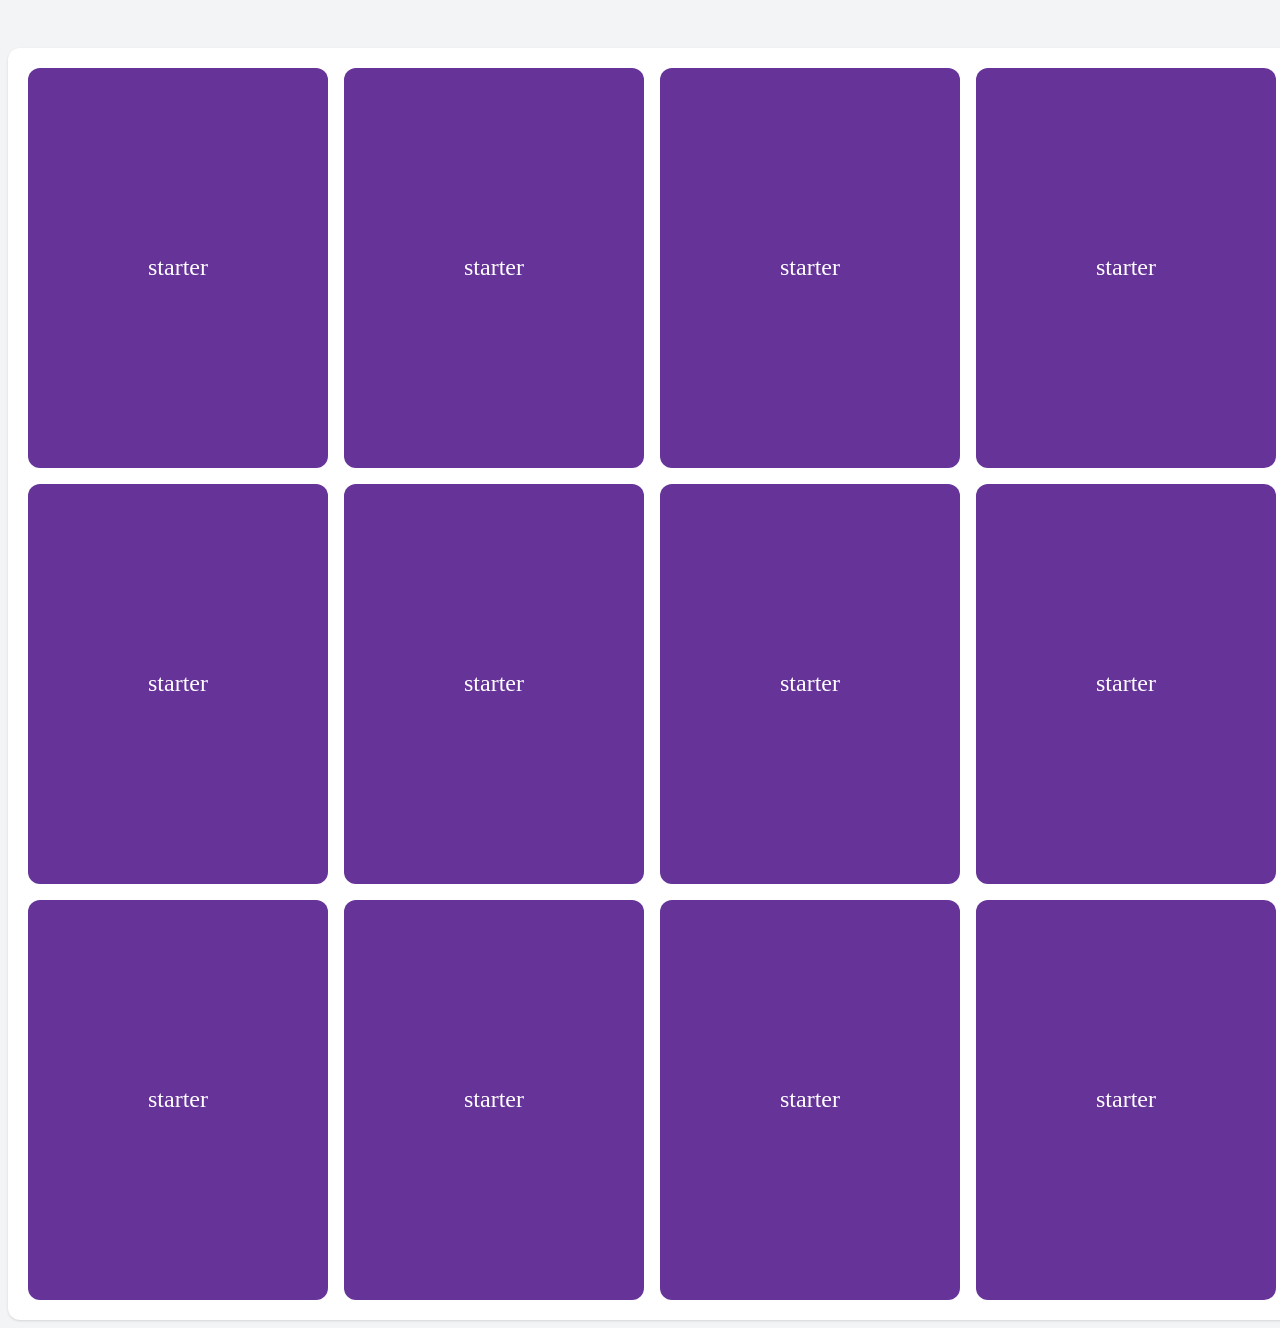
<file: cardClickGame.html>
<!DOCTYPE html>
<html lang="en">
<head>
    <meta charset="UTF-8">
    <title>Card Click Game</title>
    <link rel="stylesheet" href="style.css">
    <style>
        .cardList{
            display: flex;
            flex-wrap: wrap;
            gap: 16px;
        }
        .card{
            width: 300px;
            height: 400px;
            border-radius: 12px;
            display: flex;
            justify-content: center;
            align-items: center;
            font-size: 24px;
            color: white;
        }
        .active{
            background-color: rebeccapurple;
        }
        .inactive{
            background-color: royalblue;
            color: ghostwhite;
        }
        .content{
            width: 1400px;
        }
    </style>
</head>


<body>
<div class="container">
    <div class="center">
    </div>
    <div class="center">
        <h2></h2>
    </div>
    <div class="content">
        <div class="cardList">
        </div>
    </div>
    <script src="index.js"> </script>
</body>

</html>
</file>
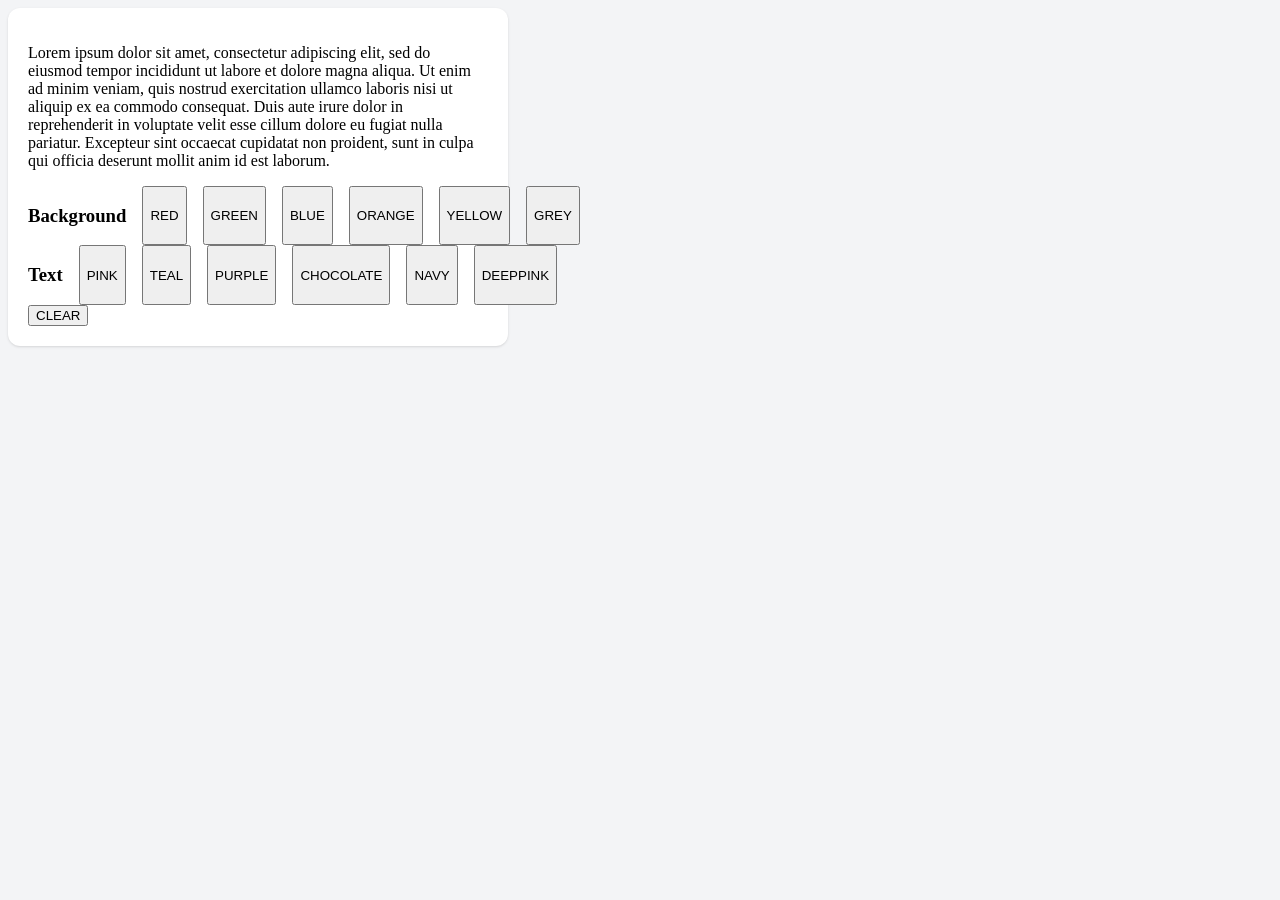
<file: colorPicker.html>
<!DOCTYPE html>
<html lang="en">
<head>
    <meta charset="UTF-8">
    <title>Color Picker</title>
    <link href="style.css" rel="stylesheet" type="text/css"/>
</head>
<style>
    .red{
        background-color:red;
    }
    .green{
        background-color:green;
    }
    .blue{
        background-color:blue;
    }
    .orange{
        background-color:orange;
    }
    .yellow{
        background-color:yellow;
    }
    .grey{
        background-color:grey;
    }
    .pink{
        color:pink;
    }
    .teal{
        color:teal;
    }
    .purple{
        color:purple;
    }
    .chocolate{
        color:chocolate;
    }
    .navy{
        color:navy;
    }
    .deeppink{
        color:deeppink;
    }
</style>
<body>
<div class="container">
    <div class="content">
        <p>Lorem ipsum dolor sit amet, consectetur adipiscing elit, sed do eiusmod tempor incididunt ut labore et dolore
            magna aliqua. Ut enim ad minim veniam, quis nostrud exercitation ullamco laboris nisi ut aliquip ex ea commodo consequat.
            Duis aute irure dolor in reprehenderit in voluptate velit esse cillum dolore eu fugiat nulla pariatur. Excepteur sint occaecat cupidatat non proident,
            sunt in culpa qui officia deserunt mollit anim id est laborum.</p>
        <div class="row">
            <h3>Background</h3>
            <button id="1">RED</button>
            <button id="2">GREEN</button>
            <button id="3">BLUE</button>
            <button id="4">ORANGE</button>
            <button id="5">YELLOW</button>
            <button id="6">GREY</button>
        </div>
        <div class="row">
            <h3>Text</h3>
            <button id ="7">PINK</button>
            <button id ="8">TEAL</button>
            <button id ="9">PURPLE</button>
            <button id ="10">CHOCOLATE</button>
            <button id ="11">NAVY</button>
            <button id ="12">DEEPPINK</button>
        </div>
        <button id ="clear">CLEAR</button>
    </div>
</div>
<script>
    const content = document.querySelector('.content');
    const red = document.getElementById('1');
    const green = document.getElementById('2');
    const blue = document.getElementById('3');
    const orange = document.getElementById('4');
    const yellow = document.getElementById('5');
    const grey = document.getElementById('6');


    const pink = document.getElementById('7');
    const teal = document.getElementById('8');
    const purple = document.getElementById('9');
    const chocolate = document.getElementById('10');
    const navy = document.getElementById('11');
    const deeppink = document.getElementById('12');

    const clearButton = document.getElementById('clear')


    red.addEventListener('click', function(e){
        removeBGColor();
        content.classList.add('red');
    });

    green.addEventListener('click', function(e){
        removeBGColor();
        content.classList.add('green');
    });

    blue.addEventListener('click', function(e){
        removeBGColor();
        content.classList.add('blue');
    });

    orange.addEventListener('click', function(e){
        removeBGColor();
        content.classList.add('orange');
    });

    yellow.addEventListener('click', function(e){
        removeBGColor();
        content.classList.add('yellow');
    });

    grey.addEventListener('click', function(e){
        removeBGColor();
        content.classList.add('grey');
    });

    pink.addEventListener('click', function(e){
        removeTextColor();
        content.classList.add('pink');
    });

    teal.addEventListener('click', function(e){
        removeTextColor();
        content.classList.add('teal');
    });

    purple.addEventListener('click', function(e){
        removeTextColor();
        content.classList.add('purple');
    });

    chocolate.addEventListener('click', function(e){
        removeTextColor();
        content.classList.add('chocolate');
    });

    navy.addEventListener('click', function(e){
        removeTextColor();
        content.classList.add('navy');
    });

    deeppink.addEventListener('click', function(e){
        removeTextColor();
        content.classList.add('deeppink');
    });

    clearButton.addEventListener('click', function(e){
        removeTextColor()
        removeBGColor()
    });
    function removeBGColor(){
        content.classList.remove('red');
        content.classList.remove('green');
        content.classList.remove('blue');
        content.classList.remove('orange');
        content.classList.remove('yellow');
        content.classList.remove('grey');
    }

    function removeTextColor(){
        content.classList.remove('pink');
        content.classList.remove('teal');
        content.classList.remove('purple');
        content.classList.remove('chocolate');
        content.classList.remove('navy');
        content.classList.remove('deeppink');
    }

</script>
</body>
</html>
</file>
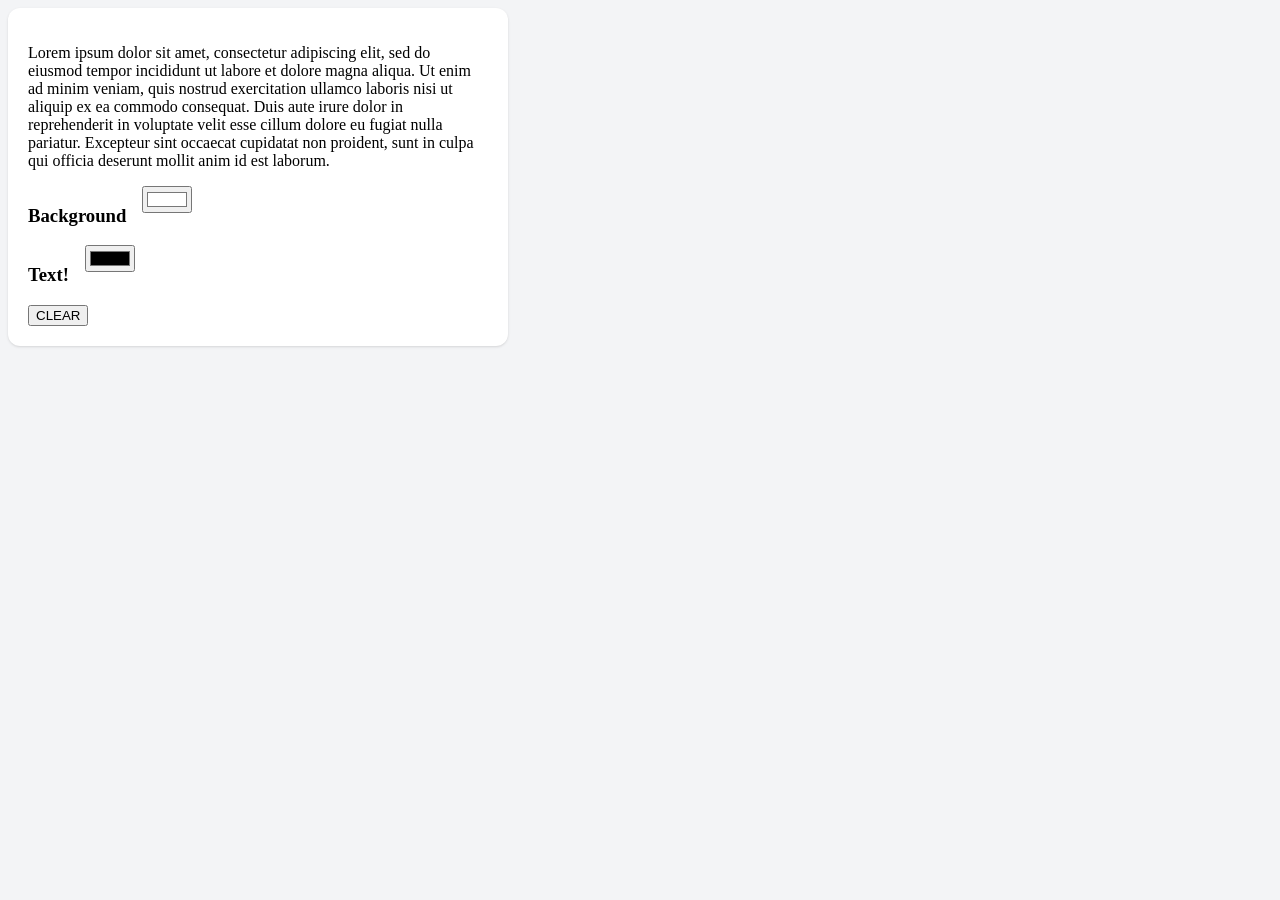
<file: colorPicker2.html>
<!DOCTYPE html>
<html lang="en">
<head>
    <meta charset="UTF-8">
    <title>Updated color Picker</title>
  <link href="style.css" rel="stylesheet" type="text/css"/>
</head>
<body>
<div class="container">
    <div class="content">
        <p>Lorem ipsum dolor sit amet, consectetur adipiscing elit, sed do eiusmod tempor incididunt ut labore et dolore
          magna aliqua. Ut enim ad minim veniam, quis nostrud exercitation ullamco laboris nisi ut aliquip ex ea commodo consequat.
          Duis aute irure dolor in reprehenderit in voluptate velit esse cillum dolore eu fugiat nulla pariatur. Excepteur sint occaecat cupidatat non proident,
          sunt in culpa qui officia deserunt mollit anim id est laborum.</p>
    <div class="row">
      <h3>Background</h3>
      <input type="color" id="bg" value="#FFFFFF">
    </div>
    <div class="row">
        <h3>Text!</h3>
        <input type="color" id="txt">
    </div>
    <button id="clear">CLEAR</button>
    </div>
</div>
<script>
  const content = document.querySelector('.content');
  const bg = document.getElementById('bg');
  const txt = document.getElementById('txt');
  const clear = document.getElementById('clear');

  bg.addEventListener('change', function(e){
    content.style.backgroundColor = e.target.value;
  });

  txt.addEventListener('change', function(e){
    content.style.color=e.target.value;
  });

  clear.addEventListener('click', function(e){
      content.style.backgroundColor = 'white';
      bg.value = '#FFFFFF'
      content.style.color = 'black';
      txt.value = '000000'
  });

</script>
</body>
</html>
</file>
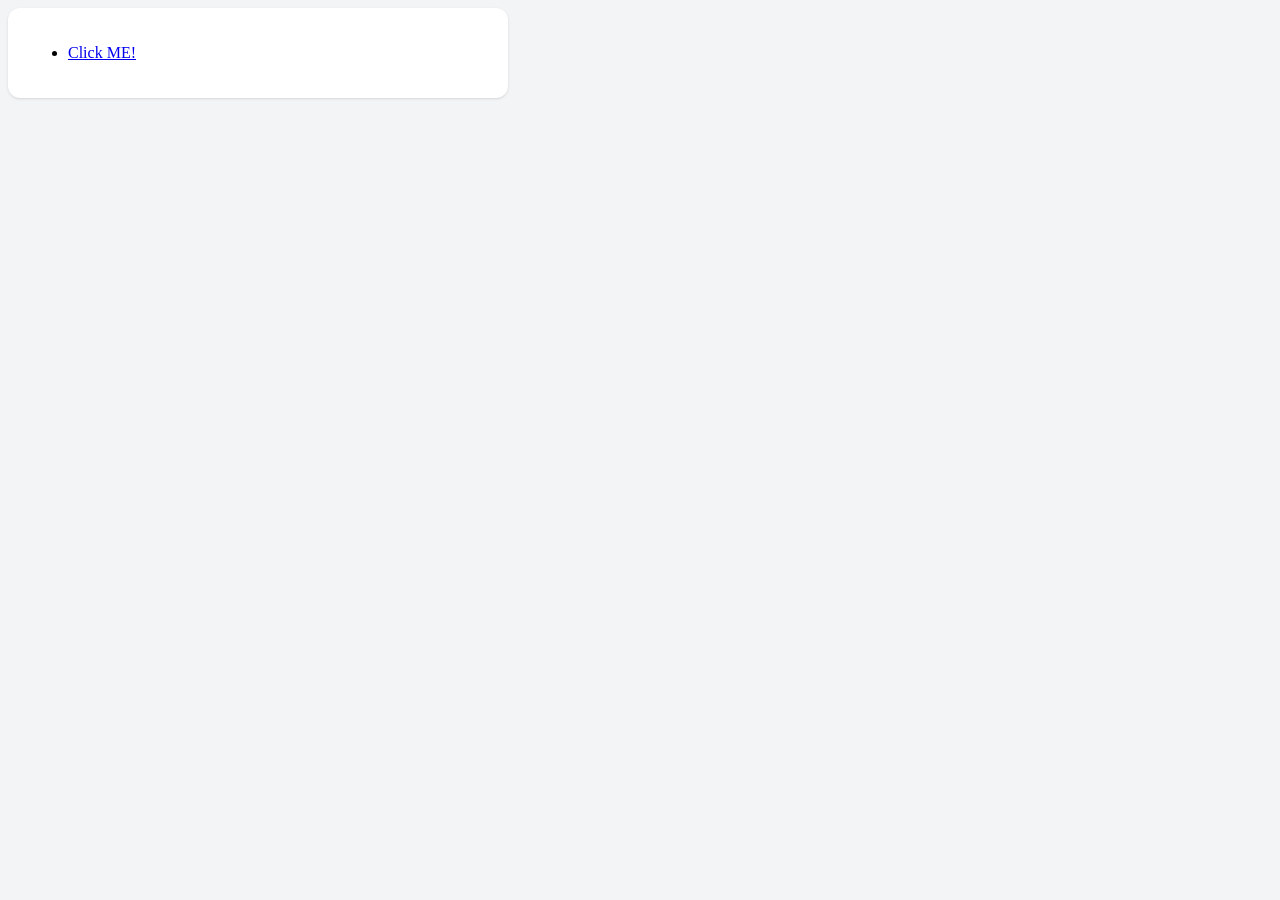
<file: compositeElements.html>
<!DOCTYPE html>
<html lang="en">
<head>
    <meta charset="UTF-8">
    <title>Elements Inside Elements</title>
  <link rel="stylesheet" href="style.css">
</head>
<body>
<div class="container">
  <div class="content">
  </div>
</div>
</body>
<script>
  const content = document.querySelector('.content');

  const newList = document.createElement('ul');
  const newItem = document.createElement('li');
  const anchor = document.createElement('a');

  anchor.textContent = "Click ME!";
  anchor.href = 'http://www.google.com';
  anchor.target = '_blank';

  newItem.appendChild(anchor);
  newList.appendChild(newItem);
  content.appendChild(newList);
</script>

</html>
</file>
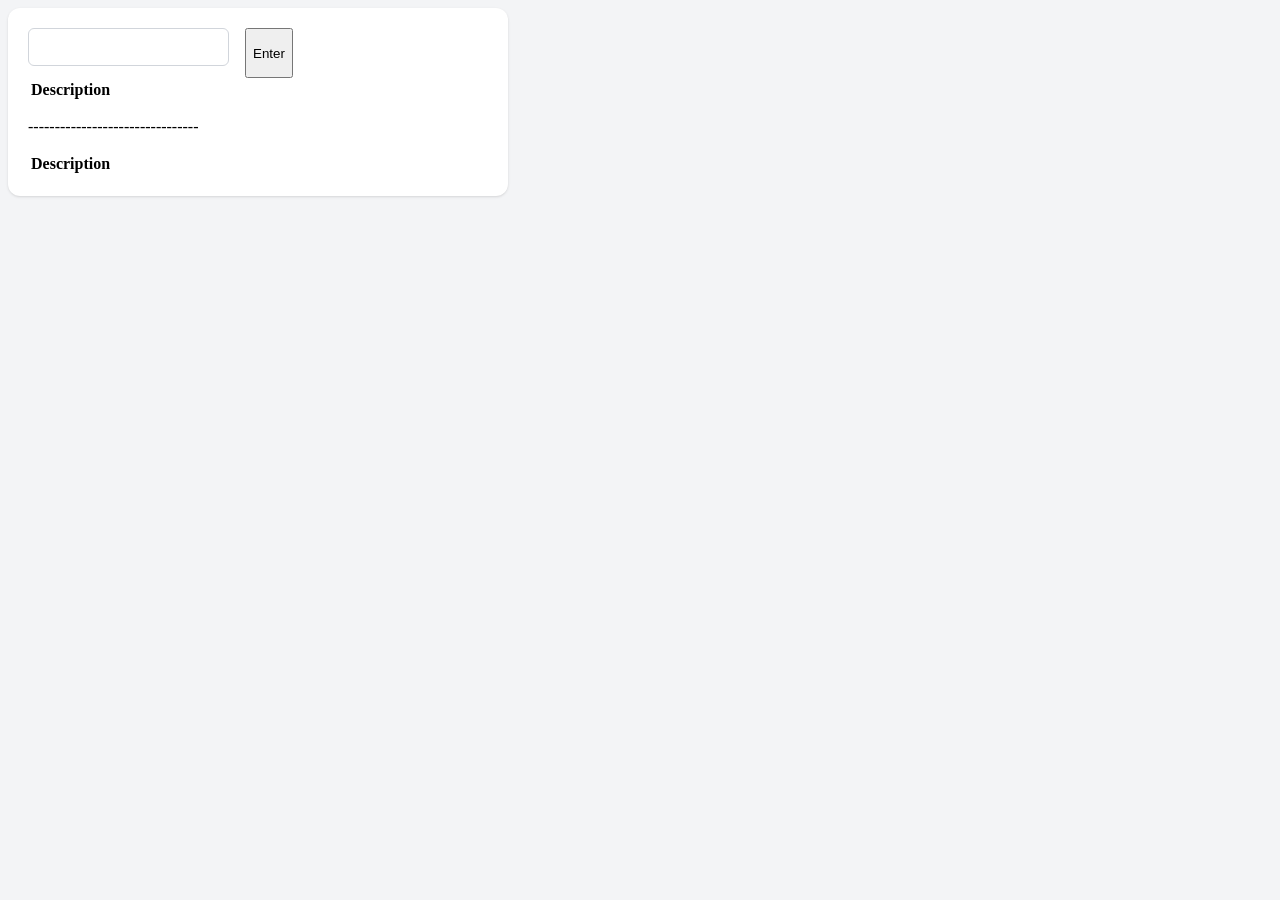
<file: compositeToDo.html>
<!DOCTYPE html>
<html lang="en">
<head>
    <meta charset="UTF-8">
    <title>To Do V2</title>
  <link rel="stylesheet" href="style.css">
</head>
<body>
<div class="container">
    <div class="content">
        <div class="row">
            <input type="text">
            <button id="submit">Enter</button>
        </div>
        <table>
            <thead>
                <tr>
                    <th>
                        Description
                    </th>
                    <th>

                    </th>
                </tr>
            </thead>
            <tbody id="incomplete">

            </tbody>
        </table>
        <p>--------------------------------</p>
        <table>
            <thead>
            <tr>
                <th>
                    Description
                </th>
                <th>

                </th>
            </tr>
            </thead>
            <tbody id="complete">

            </tbody>
        </table>
    </div>
</div>
<script>
    const item = document.querySelector('input');
    const submitButton = document.getElementById('submit');
    const incomplete = document.getElementById('incomplete');
    const complete = document.getElementById('complete');

    submitButton.addEventListener('click', function (){
        let toDoItem = item.value;
        addItemToIncompleteTable(toDoItem);
        item.value = "";
    })

    function addItemToIncompleteTable(toDoItem) {
        addItem(toDoItem, false)
    }

    function addItemToCompleteTable (toDoItem) {
        addItem(toDoItem, true)
    }
    function addItem(toDoItem, isComplete) {
        let newRow = document.createElement('tr');
        let descriptionTag = document.createElement('td');
        descriptionTag.textContent = toDoItem;
        newRow.appendChild(descriptionTag);
        let actionTag = document.createElement('td');
        let action  = document.createElement('button');
        actionTag.appendChild(action);
        newRow.appendChild(actionTag);
        if(isComplete){
            action.textContent = "Mark Incomplete";
            action.addEventListener('click', function(){
                newRow.remove();
                addItemToIncompleteTable(toDoItem);
            })
            incomplete.appendChild(newRow);
        } else {
            action.textContent = "Mark Complete";
            action.addEventListener('click', function(){
                newRow.remove();
                addItemToCompleteTable(toDoItem);
            })
            complete.appendChild(newRow);
        }
    }

</script>
</body>
</html>
</file>
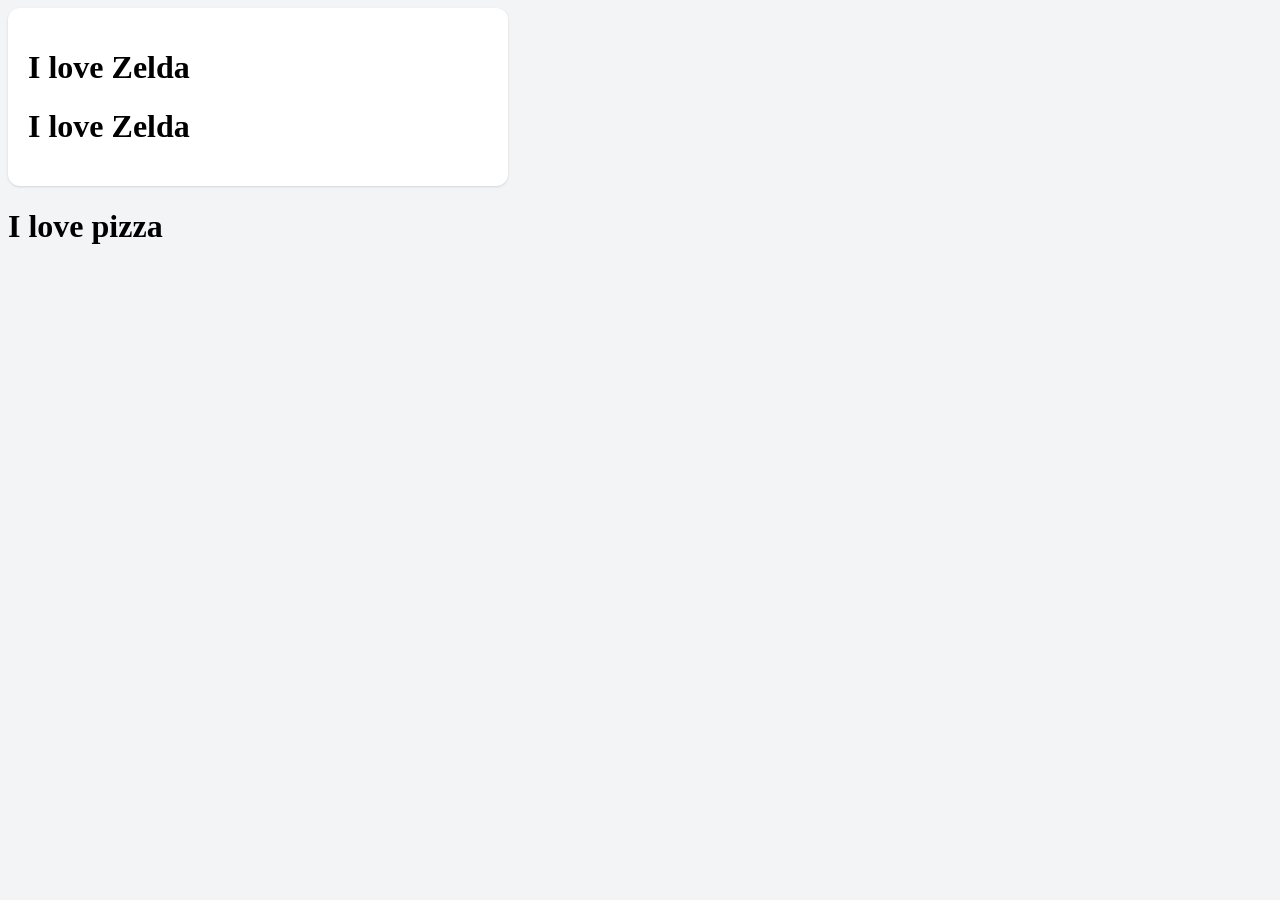
<file: insertPractice.html>
<!DOCTYPE html>
<html lang="en">
<head>
    <meta charset="UTF-8">
    <title>Insert Practice</title>
    <link rel="stylesheet" href="style.css">
</head>
<body>
<div class="container">
    <div class="content">
        <h3>What is this?</h3>
        <h4>I don't want this</h4>
    </div>
</div>
<script>
    const content = document.querySelector('.content');
    content.innerHTML = '<h1 class="gone"><h1>I love Zelda</h1><h4>Some other message here</h4>';


    const zelda = document.createElement('h1');
    zelda.innerHTML = 'I love Zelda';
    content.appendChild(zelda);


    const food = document.createElement('h1');
    food.innerHTML = 'I love pizza';
    content.insertAdjacentElement('afterend', food);


    const unwantedElement = document.querySelector('h4');
    unwantedElement.remove();


    const unwantedElement2 = document.querySelector('.gone');
    unwantedElement2.remove();

</script>
</body>
</html>
</file>
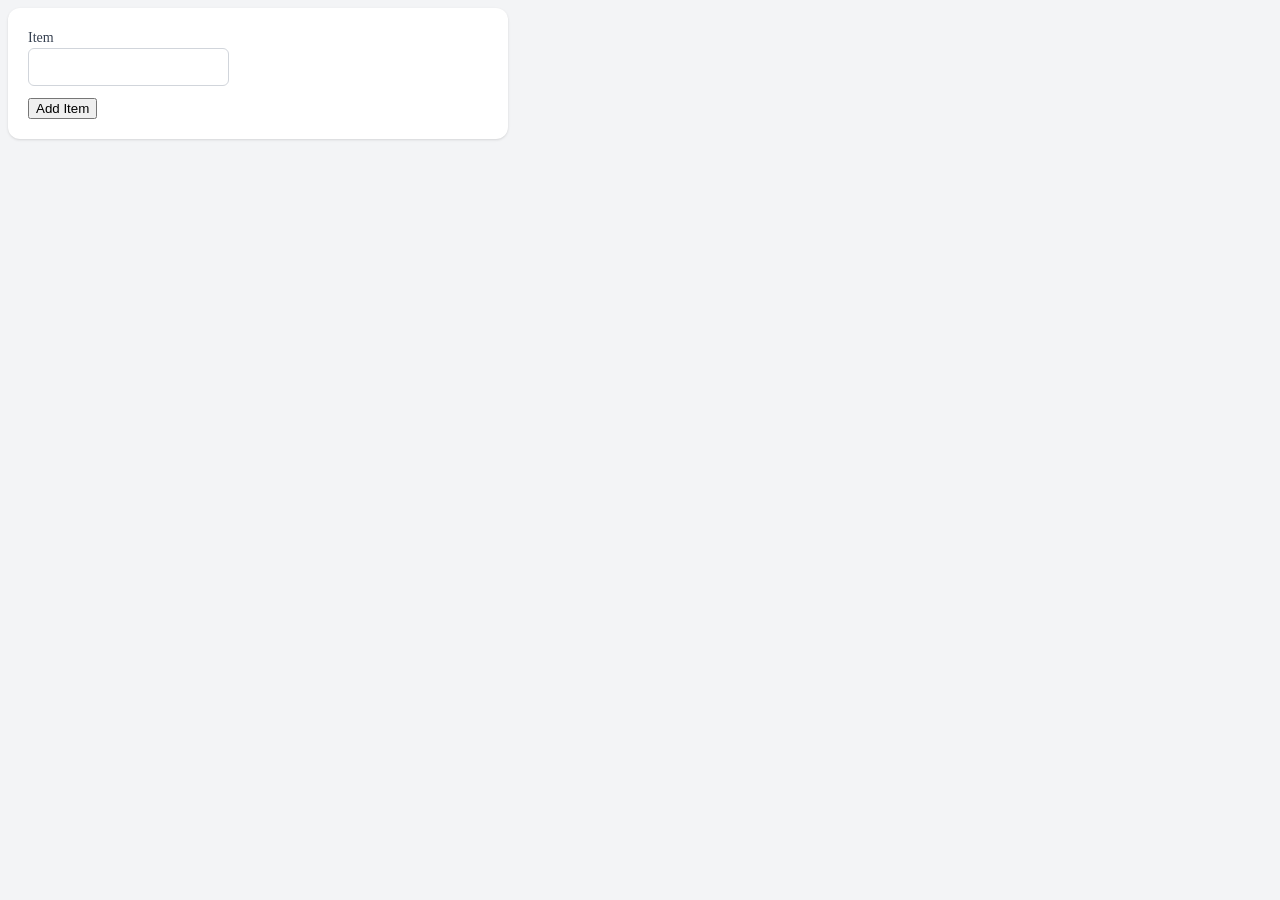
<file: list.html>
<!DOCTYPE html>
<html lang="en">
<head>
    <meta charset="UTF-8">
    <link rel="stylesheet" href="style.css">
    <title>List</title>
    </style>
</head>
<body>
<div class="container">
    <div class="content">
        <div>
            <label for="item">Item</label>
            <input type="text" id="item" name="first_name">
        </div>
        <div>
            <button name="sayHello">Add Item</button>
        </div>
        <div id="list">
        </div>
    </div>
</div>
<script>
    const firstName = document.getElementById('item');
    const hello = document.querySelector('[name="sayHello"]');
    const list = document.getElementById('list')

    hello.addEventListener('click',function(e){
        let first = firstName.value;
        let full = `${first}`;
        let item = document.createElement('li');
        item.addEventListener('click', function(e){
            item.remove();
        });

        item.innerText = full;
        list.insertAdjacentElement('afterend',item);
        firstName.value = "";
    });

</script>
</body>
</html>
</file>
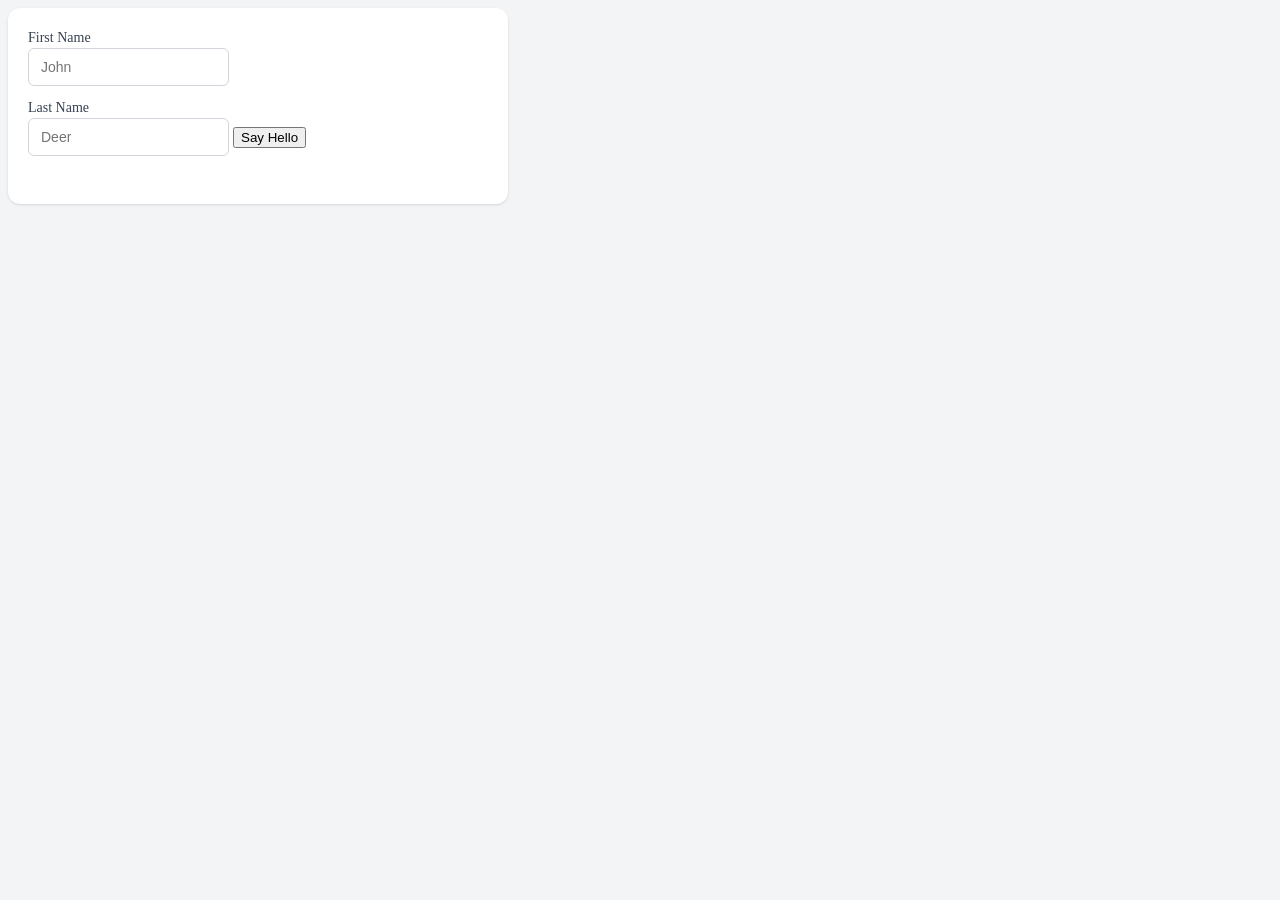
<file: SayHello.html>
<!DOCTYPE html>
<html lang="en">
<head>
  <meta charset="UTF-8">
  <link rel="stylesheet" href="style.css">
  <title>Say Hello</title>
</head>
<body>
<div class="container">
  <div class="content">
      <div>
        <label for="first">First Name</label>
        <input type="text" id="first" name="first_name" placeholder="John">
      </div>
      <div>
        <label for="last">Last Name</label>
        <input type="text" id="last" name="last_name" placeholder="Deer">
        <button name="sayHello">Say Hello</button>
      </div>
    <p class="hidden"></p>
    <div id="list">
    </div>
  </div>
</div>
<script>
  const firstName = document.getElementById('first');
  const lastName = document.getElementById('last');
  const hello = document.querySelector('[name="sayHello"]');
  const list = document.getElementById('list')

  hello.addEventListener('click',function (e){
    let first = firstName.value;
    let last = lastName.value;
    let full= `Hello ${first} ${last}`;
    let item = document.createElement('p');

    item.innerText = full;
    list.insertAdjacentElement('afterend',item);
    firstName.value = "";
    lastName.value = "";
  });

</script>
</body>
</html>
</file>
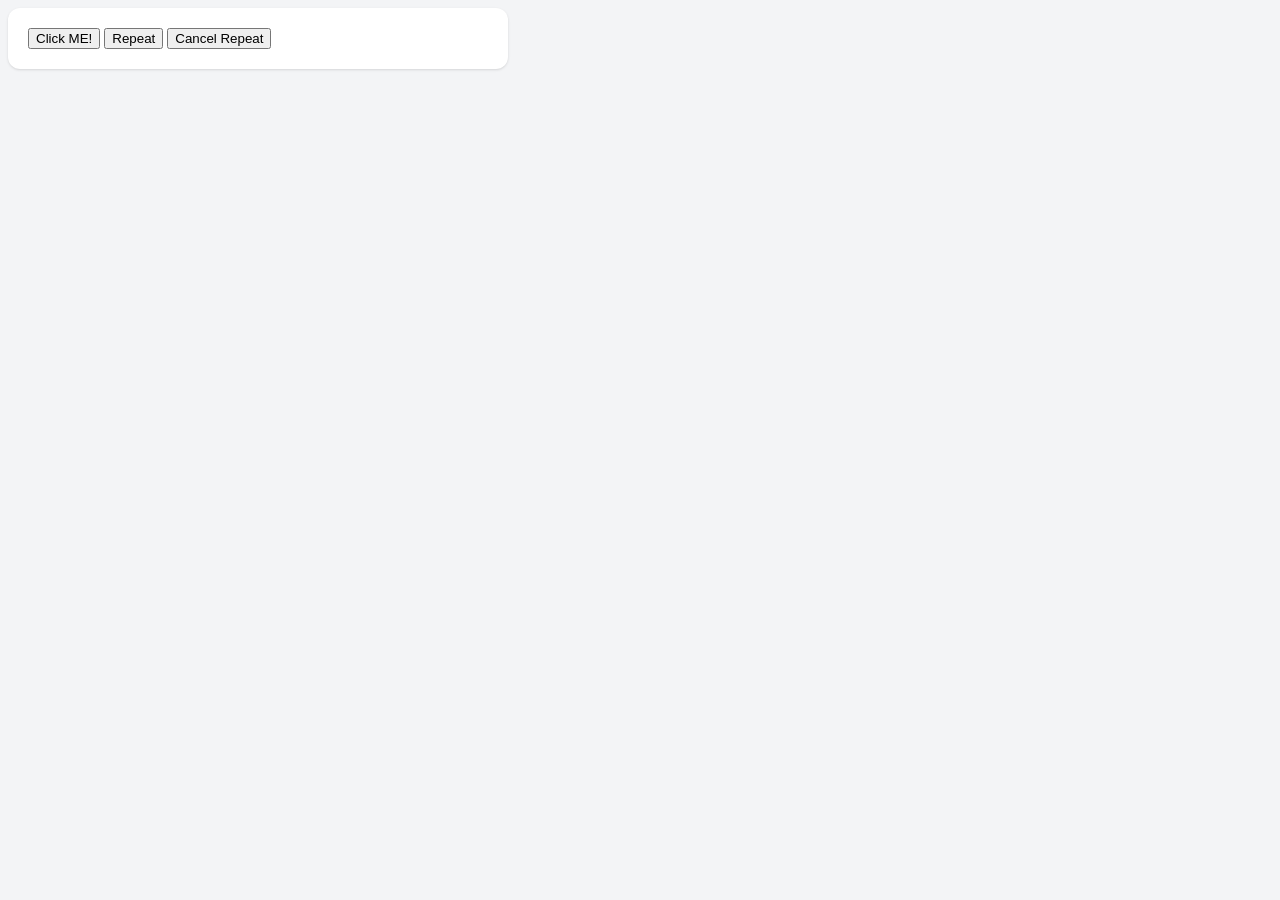
<file: timers.html>
<!DOCTYPE html>
<html lang="en">
<head>
    <meta charset="UTF-8">
    <title>Timers</title>
  <link rel="stylesheet" href="style.css">
</head>
<body>
<div class="container">
  <div class="content">
    <button id="trigger">Click ME!</button>
    <button id="interval">Repeat</button>
    <button id="cancel">Cancel Repeat</button>
  </div>
</div>

<script>
const myButton = document.getElementById("trigger");

const repeatButton = document.getElementById("interval");
const cancelButton = document.getElementById("cancel");
let interval;
myButton.addEventListener('click', function(){
  setTimeout(function(){
    console.log("I was clicked 1 second ago.")
  }, 1000);

  console.log("Happens right way.");
});

repeatButton.addEventListener('click', function(){
  setInterval(function(){
    console.log("I happen every second")
  }, 1000);
});

cancelButton.addEventListener('click', function(){
  if (interval){
    clearInterval(interval);
    interval = null;
  }
})

</script>
</body>
</html>
</file>
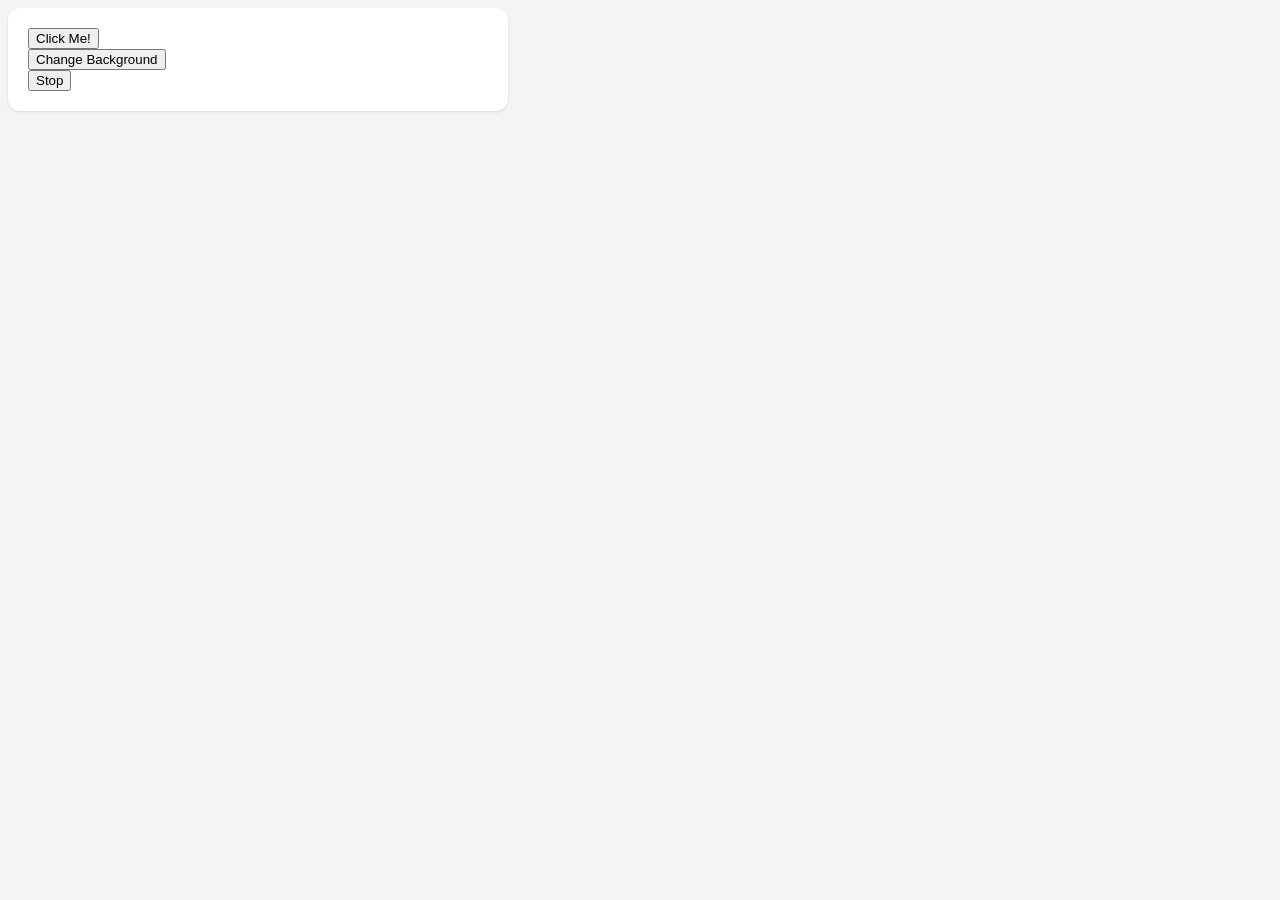
<file: timersPractice.html>
<!DOCTYPE html>
<html lang="en">
<head>
    <meta charset="UTF-8">
    <title>Timer Practice</title>
    <link rel="stylesheet" href="style.css">
</head>
<body>
<div class="container">
    <div class="content">
        <button id="trigger">Click Me!</button>
        <div id="new">
            <button id="colorChanger">Change Background</button>
        </div>
        <button id="stop">Stop</button>
    </div>
</div>
<script>
    const color = ['orange', 'green', 'blue', 'red', 'grey'];
    const myButton = document.getElementById("trigger");
    const colorBackground = document.getElementById("colorChanger");
    const newColor = document.getElementById("new");
    const stop = document.getElementById("stop");
    let interval;
    function randamize(){
        return color[Math.floor(Math.random() * color.length)]
    }
    myButton.addEventListener('click', function(){
        setTimeout(function(){
            myButton.remove()
        }, 3000);
    });
    colorBackground.addEventListener('click', function(){
        interval = setInterval(function(){
            newColor.style.backgroundColor = randamize();
        }, 5000);
    });
    stop.addEventListener('click', function(){
        if(interval){
            clearInterval(interval);
            interval = null;
        }
    })

</script>
</body>
</html>
</file>
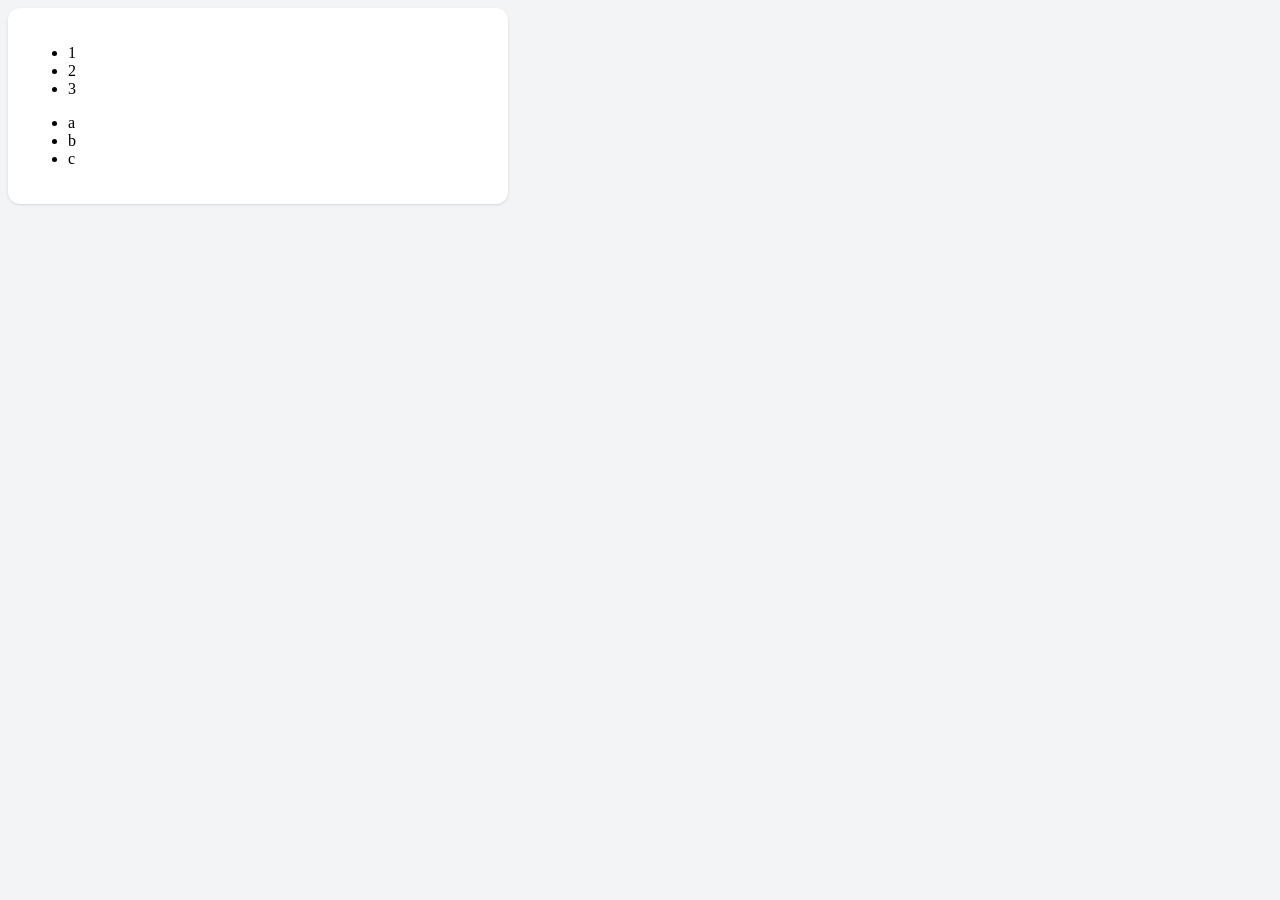
<file: traversalsinside.html>
<!DOCTYPE html>
<html lang="en">
<head>
    <meta charset="UTF-8">
    <title>Traversal</title>
    <link rel="stylesheet" href="style.css">
</head>
<body>
<div class="container">
    <div class="content">
        <ul id="first">
            <li>1</li>
            <li>2</li>
            <li>3</li>
        </ul>
        <ul id="second">
            <li>a</li>
            <li>b</li>
            <li>c</li>
        </ul>
    </div>
</div>
<script>
    const firstList = document.getElementById('first');
    const secondList = document.getElementById('second');
    console.log(firstList.children);


    for (let i=0; i<firstList.children.length; i++){
        console.log(firstList.children[i].textContent);
    }


    for (let i=0; i<secondList.children.length; i++){
        console.log(secondList.children[i].textContent);
    }


    console.log(firstList.parentElement);
    console.log(firstList.nextElementSibling);


    for (let i=0; i<firstList.nextElementSibling.children.length; i++){
        console.log(firstList.nextElementSibling.children[i].textContent);
    }


    console.log(secondList.previousElementSibling);


    for (let i=0; i<secondList.previousElementSibling.children.length; i++){
        console.log(secondList.previousElementSibling.children[i].textContent);
    }


    console.log(firstList.previousElementSibling);
</script>

</body>
</html>
</file>
<file: style.css>
*{
    box-sizing: border-box;
}
body{
    background: #f3f4f6;
}

label {
    display: block;
    line-height: 1.25rem;
    font-weight: 500;
    font-size: 14px;
    color: #374151;
}

input[type="text"], textarea, select{
    font-size: .875rem;
    line-height: 1.25rem;
    border: 1px solid #d1d5db;
    border-radius: 6px;
    padding: 8px 12px;
    margin-bottom: 12px;
    color: #374151;
}
fieldset{
    border: 1px solid #d1d5db;
    border-radius: 6px;
    width: fit-content;
    margin-bottom: 16px;
    padding: 12px;
}


fieldset legend{
    font-size: 14px;
    color: #374151;
}

input[type="checkbox"]{
    display: inline-block;
}

input[type="checkbox"] ~ label, input[type="radio"] ~ label {
    display: inline;
}

section{
    margin-bottom: 16px;
}

section header{
    margin-bottom: 8px;
}

.row {
    display: flex;
    gap: 16px;
}


.container{
    max-width: 1300px;
    margin: 0 auto;
}

.content{
    box-shadow: 0 1px 3px 0 rgba(0,0,0,0.1), 0 1px 2px -1px rgba(0,0,0,0.1);
    background: white;
    padding: 20px;
    border-radius: 12px;
    width: 500px;
}
.center{
    display: flex;
    justify-content: center;
    align-items: center;
}
</file>
